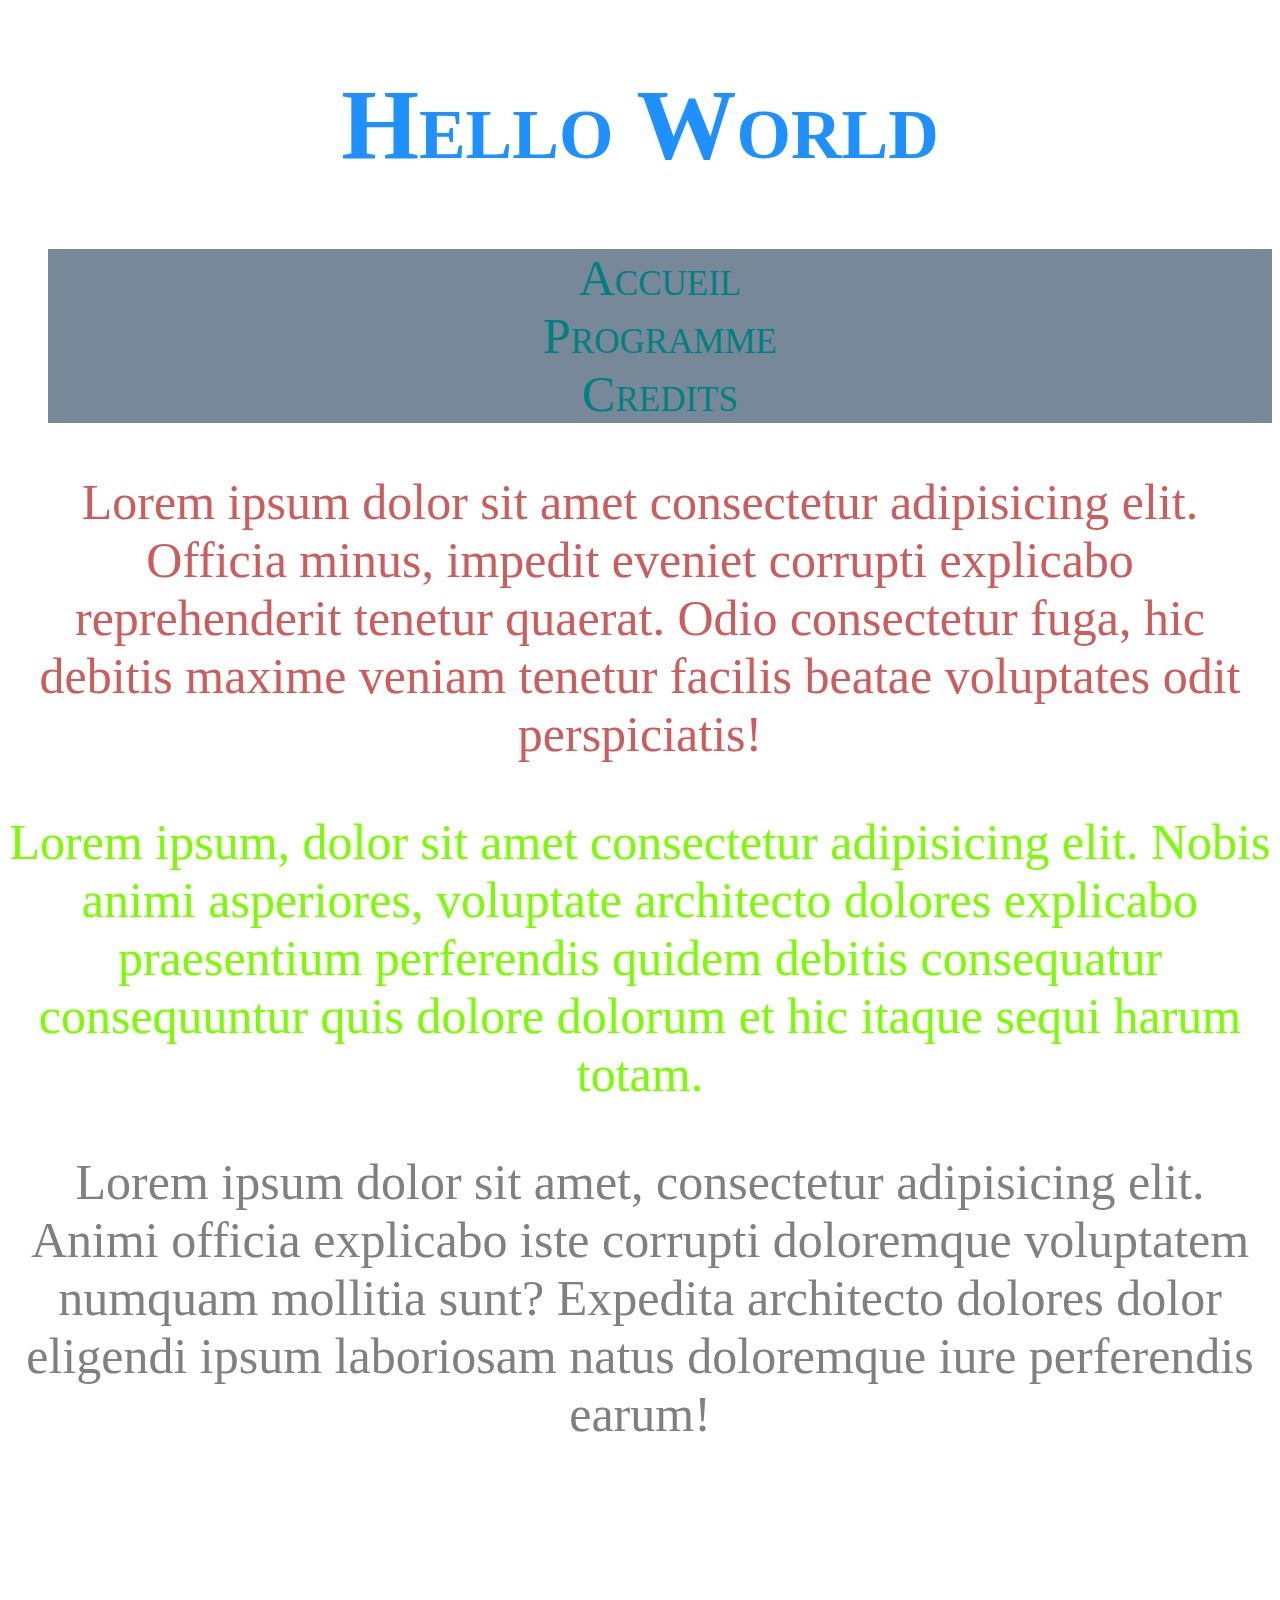
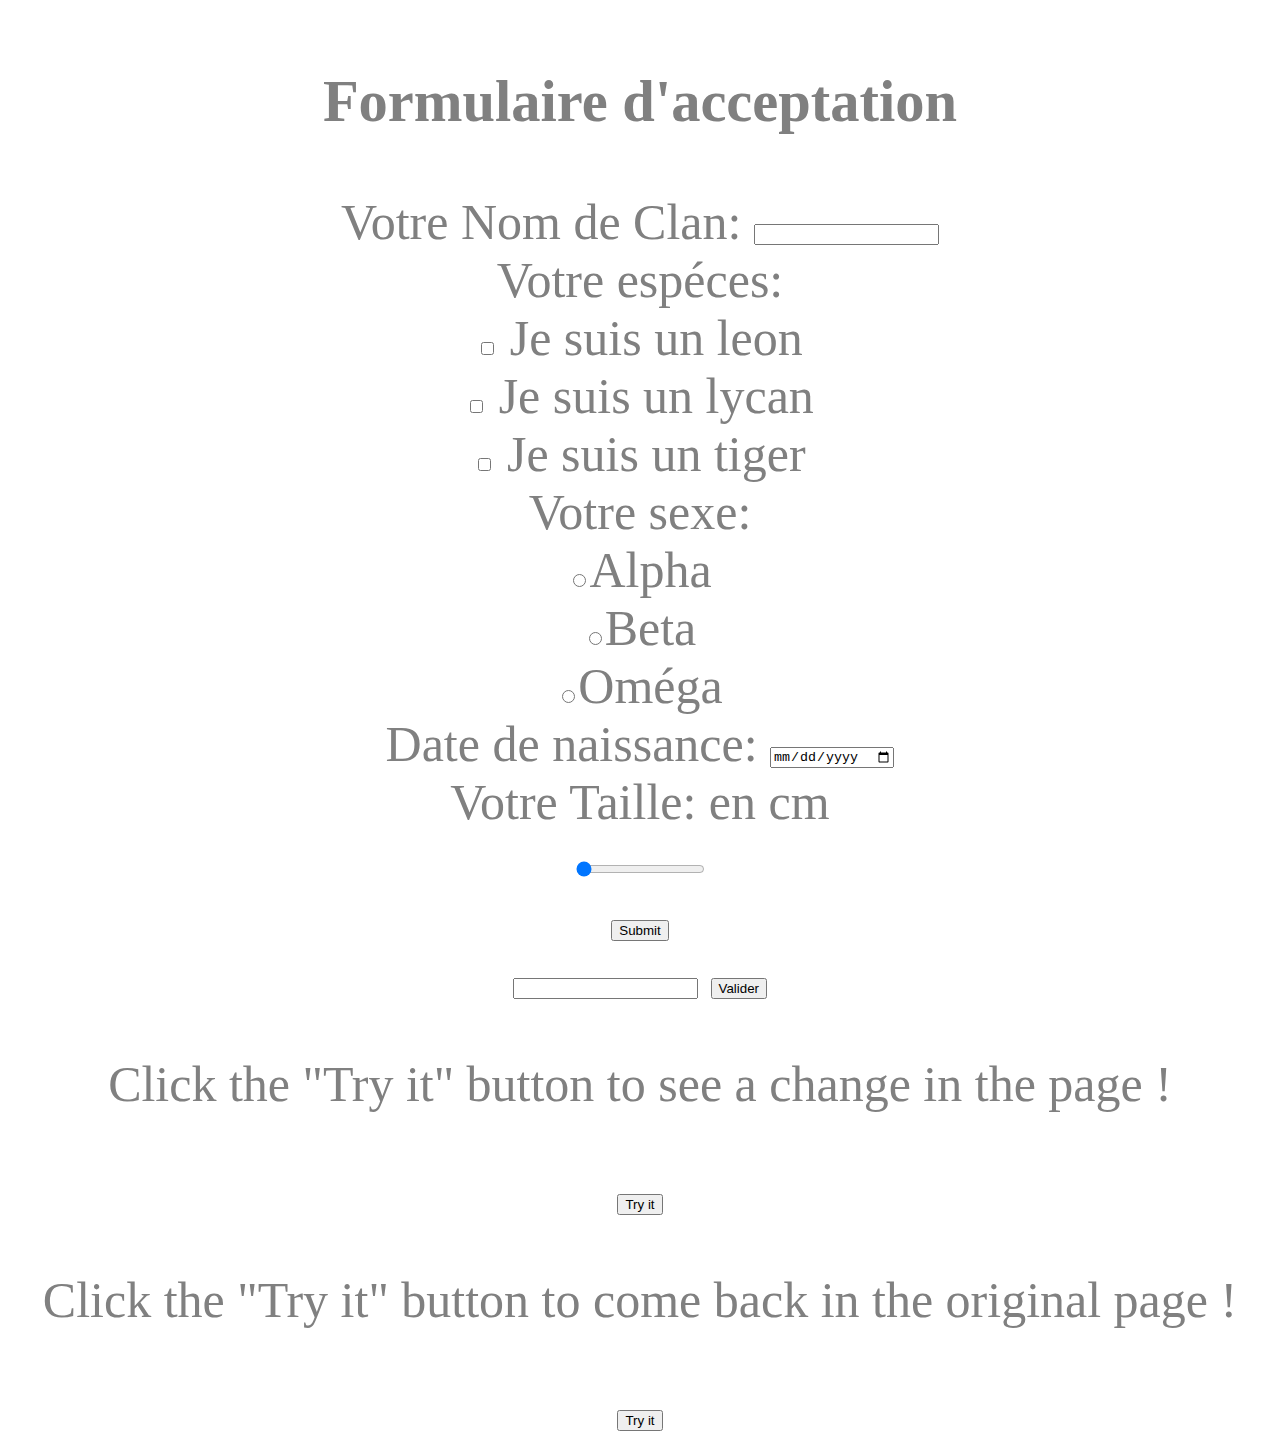
<file: index.html>
<!DOCTYPE html>
<html lang="fr">
<head>
    <meta charset="UTF-8">
    <title>Documents 21 octobre 2019</title>
    <link rel="stylesheet" href="css/style.css">
</head>
<body>
<Main>
<H1 id="title">Hello World</H1>
<ul>
    <li class="list-elements" id="one" >Accueil</li>
    <li class="list-elements" id="two" >Programme</li>
    <li class="list-elements" id="three">Credits</li>
</ul>
<p id="p1">Lorem ipsum dolor sit amet consectetur adipisicing elit. Officia minus, impedit eveniet corrupti explicabo reprehenderit tenetur quaerat. Odio consectetur fuga, hic debitis maxime veniam tenetur facilis beatae voluptates odit perspiciatis!</p>
<p id="p2">Lorem ipsum, dolor sit amet consectetur adipisicing elit. Nobis animi asperiores, voluptate architecto dolores explicabo praesentium perferendis quidem debitis consequatur consequuntur quis dolore dolorum et hic itaque sequi harum totam.</p>
<p id="p3">Lorem ipsum dolor sit amet, consectetur adipisicing elit. Animi officia explicabo iste corrupti doloremque voluptatem numquam mollitia sunt? Expedita architecto dolores dolor eligendi ipsum laboriosam natus doloremque iure perferendis earum!</p>

<br><br>

<h3>Formulaire d'acceptation</h3>
<form action="./valid.html">
    <label for= "name">Votre Nom de Clan:</label>
    <input type="text" name="name"><br>
    <label for="species">Votre espéces:</label><br>
    <input type="checkbox" name="species1" value="werelion"> Je suis un leon <br>
    <input type="checkbox" name="species2" value="werewolf"> Je suis un lycan <br>
    <input type="checkbox" name="species3" value="tigerwere"> Je suis un tiger <br>
    <label for="radio">Votre sexe:</label><br>
    <input type="radio" name="genre">Alpha<br>
    <input type="radio" name="genre">Beta<br>
    <input type="radio" name="genre">Oméga<br>
    <label for="date">Date de naissance:</label>
    <input type="date"name="date"><br>
    <label for="taille">Votre Taille: en cm</label>
    <div class="slidecontainer">
        <input type="range" min="100" max="250" value="100" class="slider" id="myRange">
    </div>
    <input type="submit">
     
</form>   




        <input type ="text">
        <button>Valider</button>

        <p>Click the "Try it" button to see a change in the page !</p>

        <button id= "onclick">Try it</button>

        <p>Click the "Try it" button to come back in the original page !</p>

        <button onclick="myFunction()">Try it</button>
        
        
        <!-- <p>hhjoipopoipiuiiozaeuijopkjàjjkoksdezée"rf</p> -->
    </Main>
    <script src="js/script.js"></script>
</body>
</html>
</file>
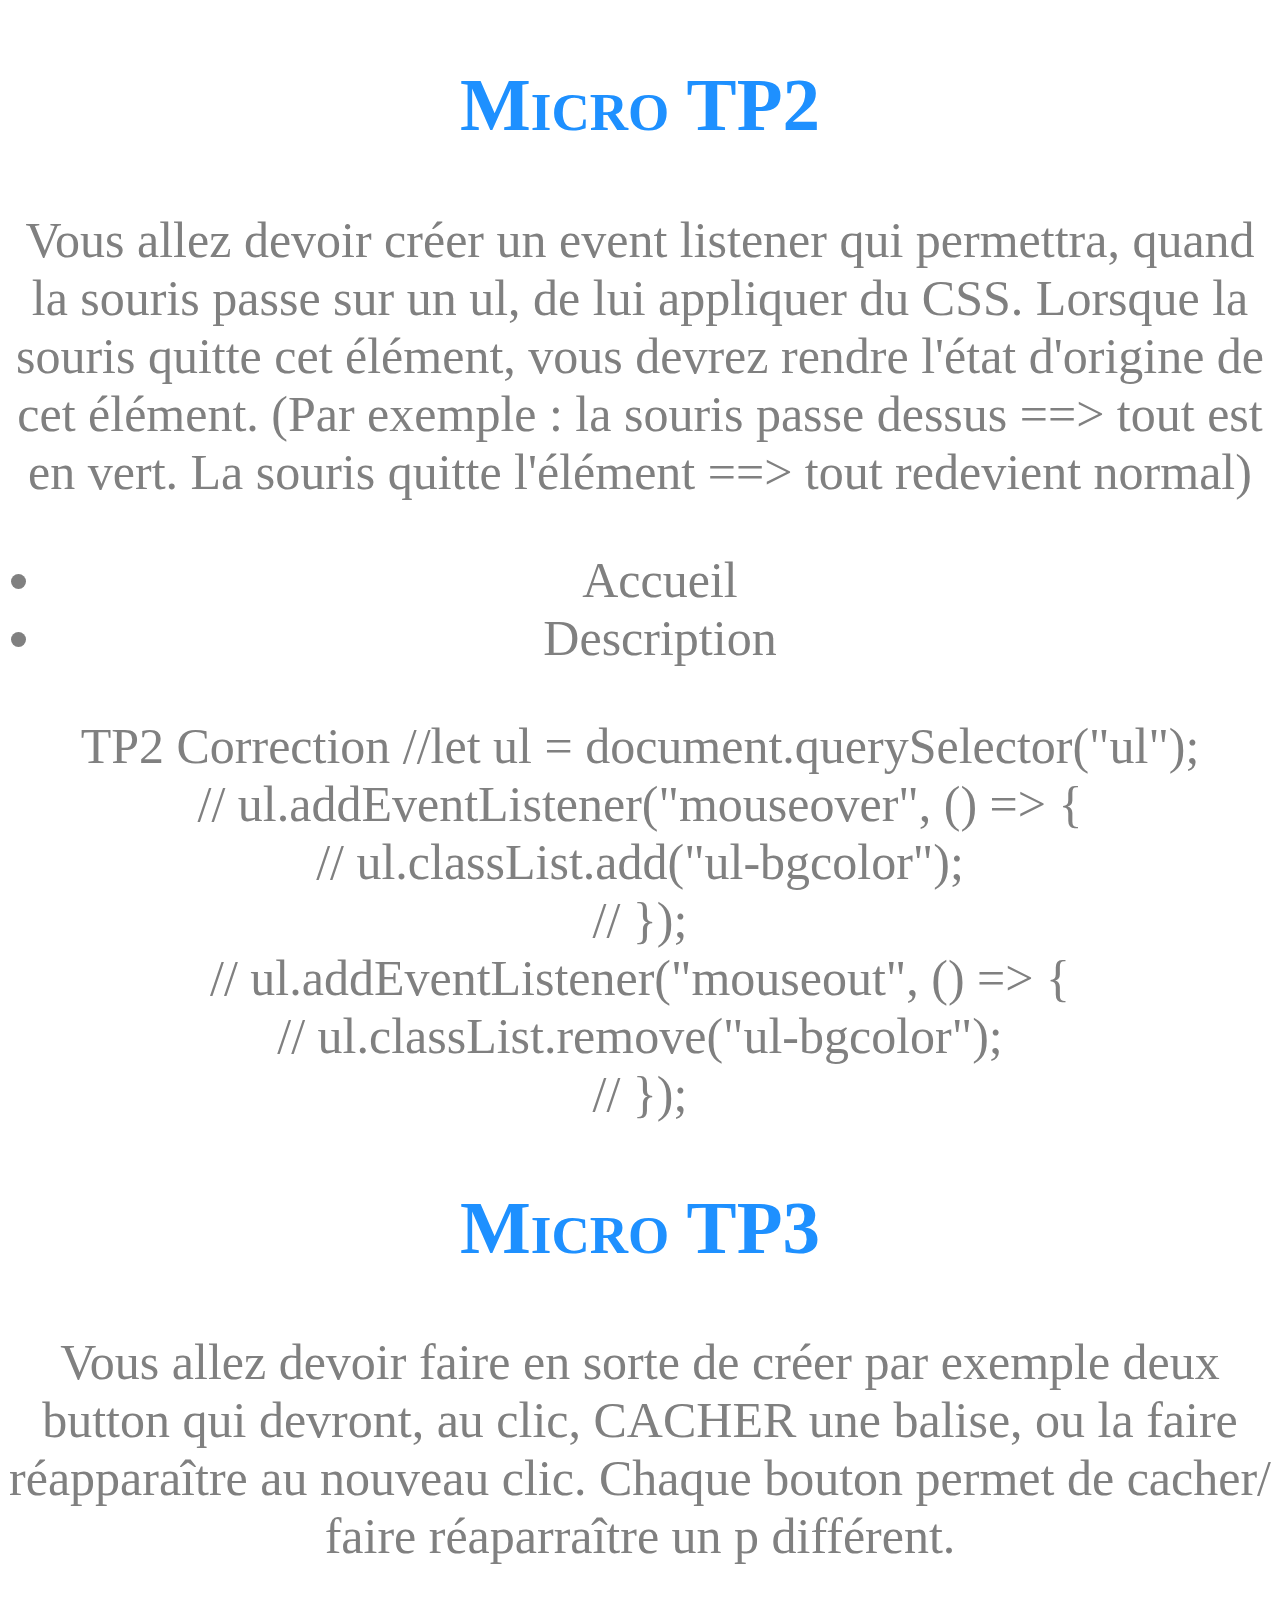
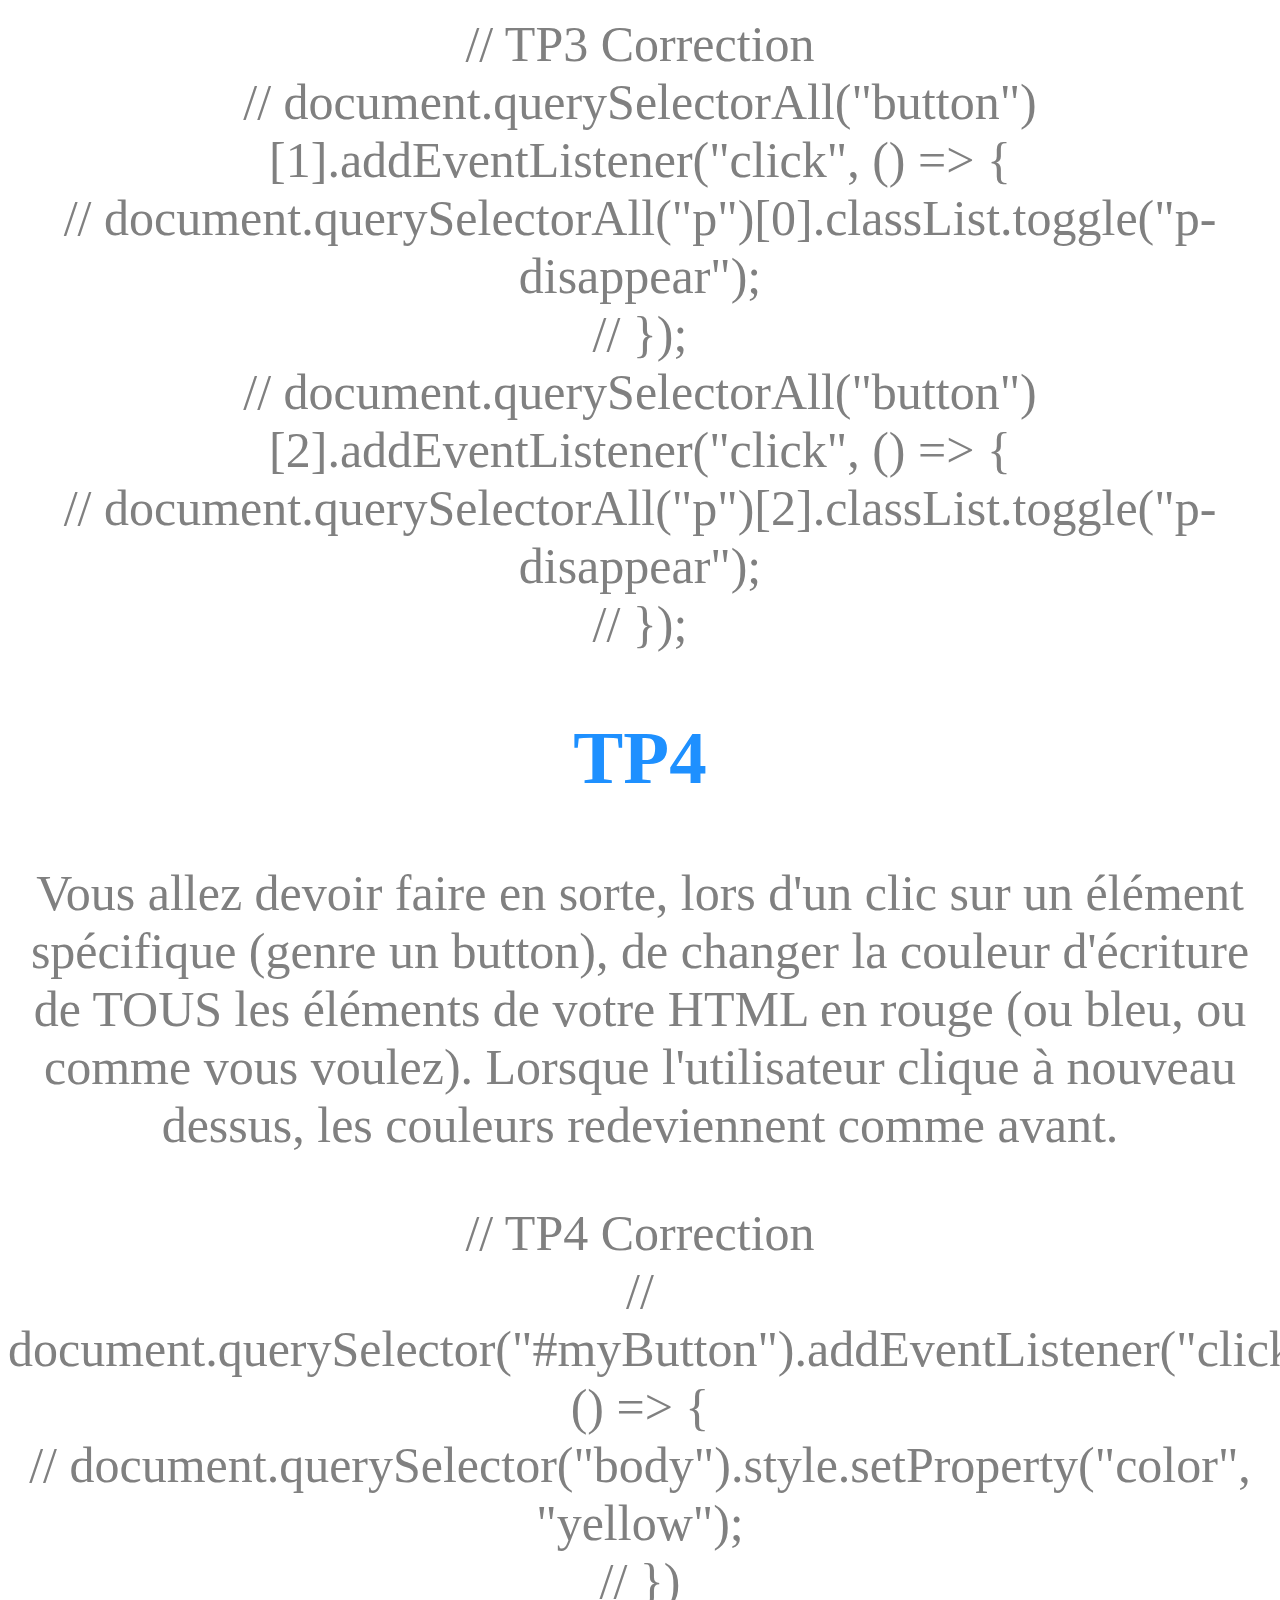
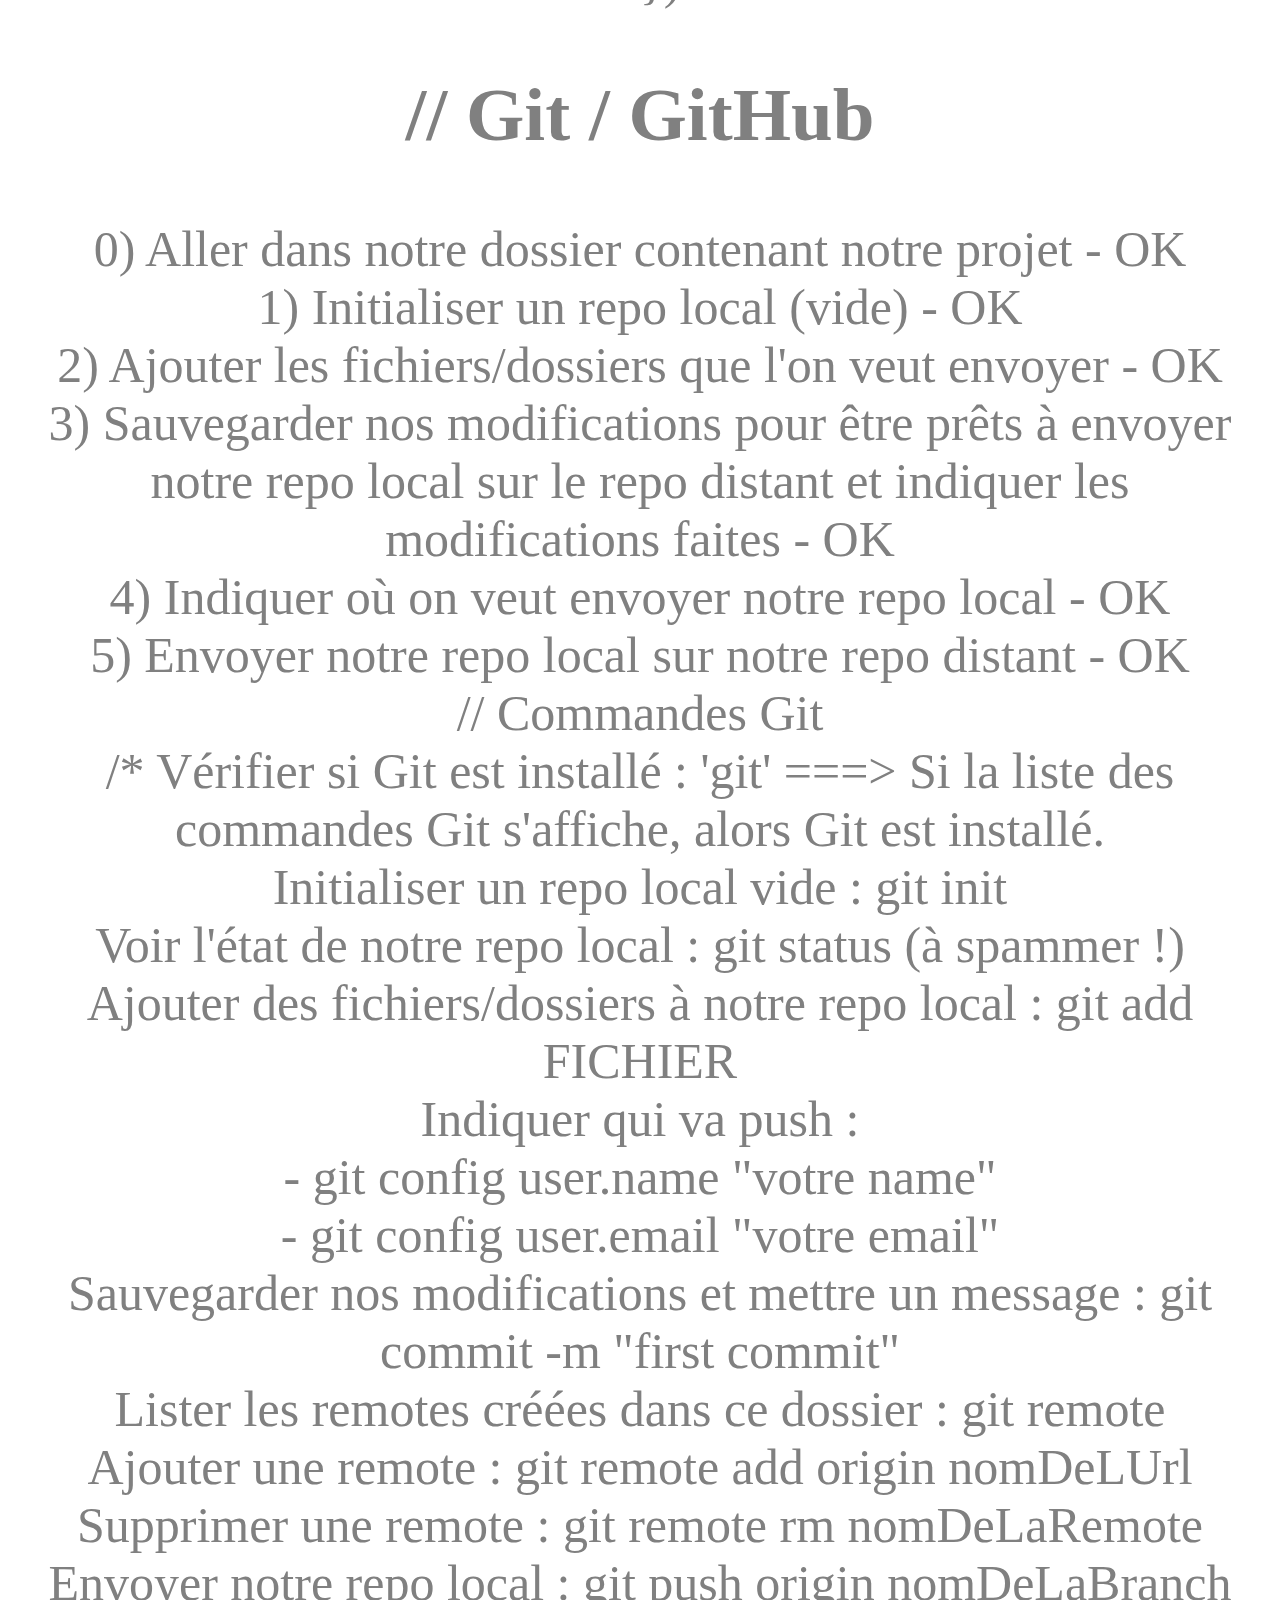
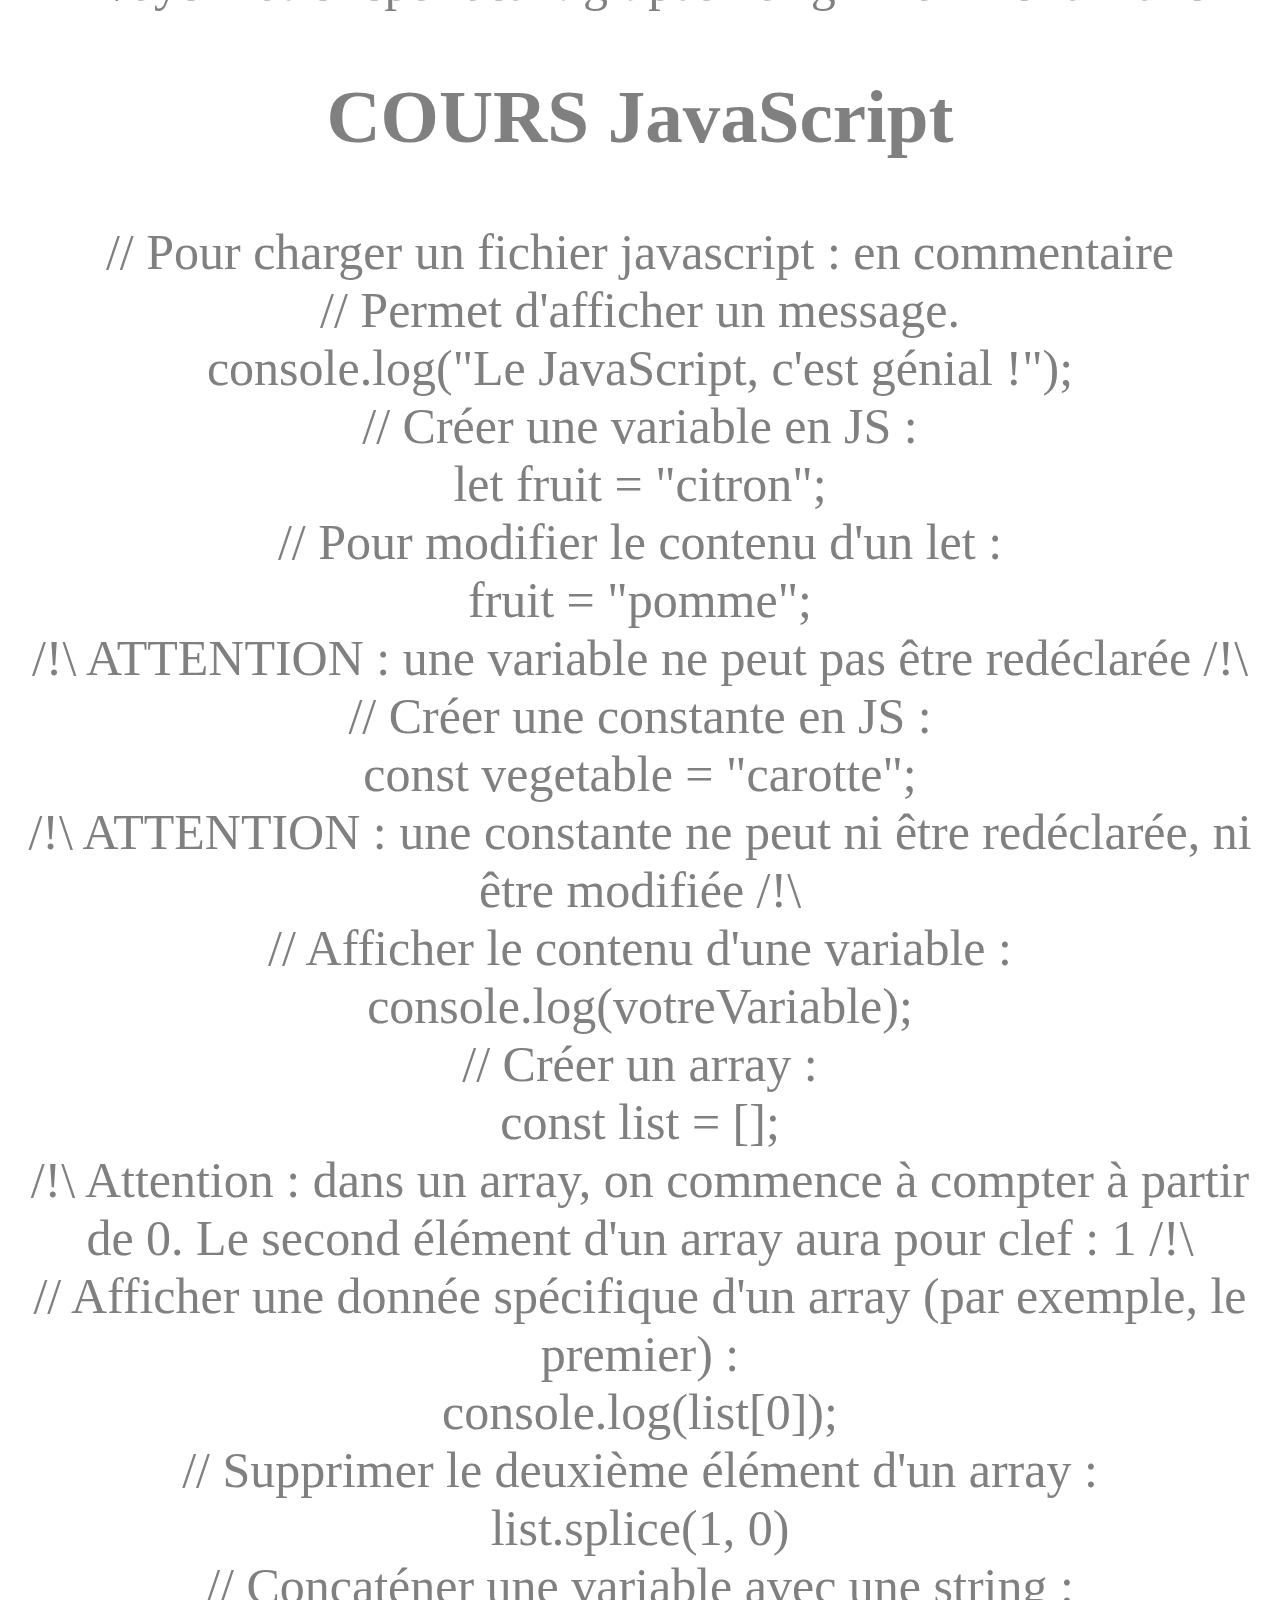
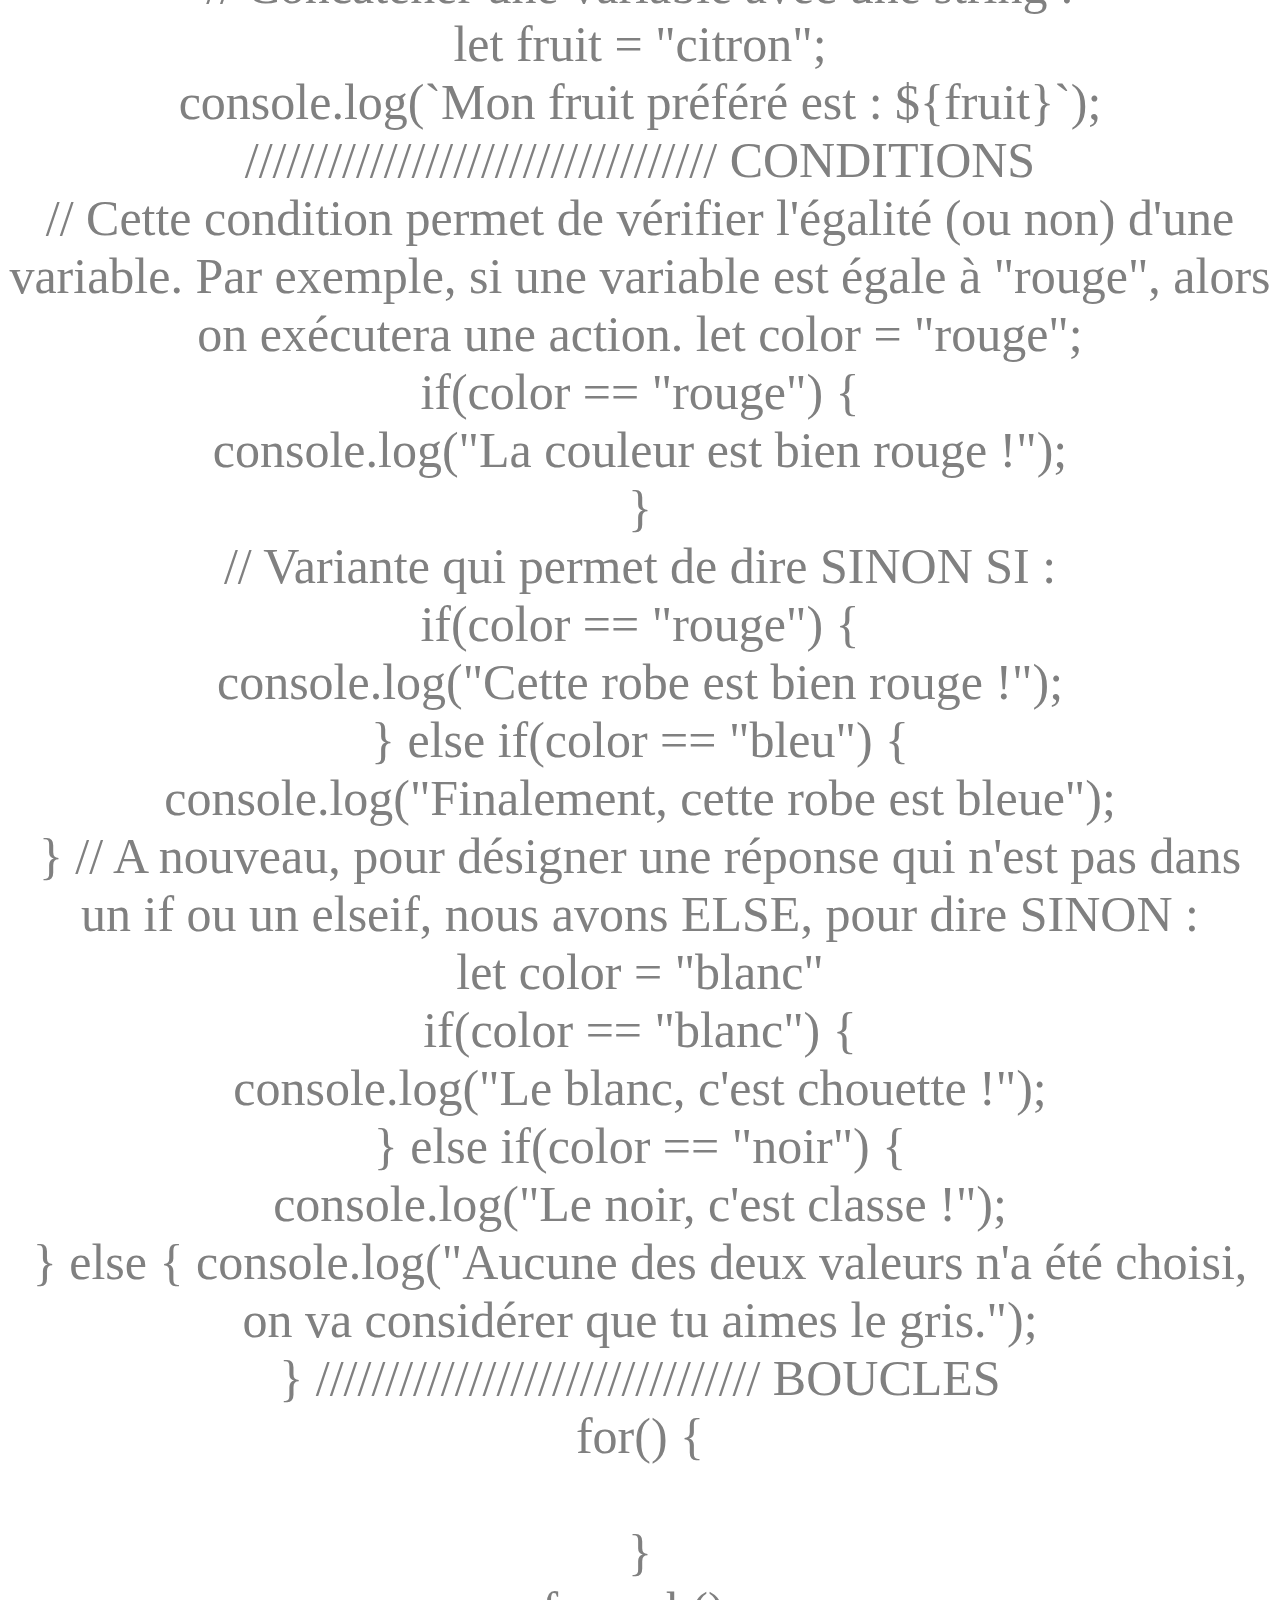
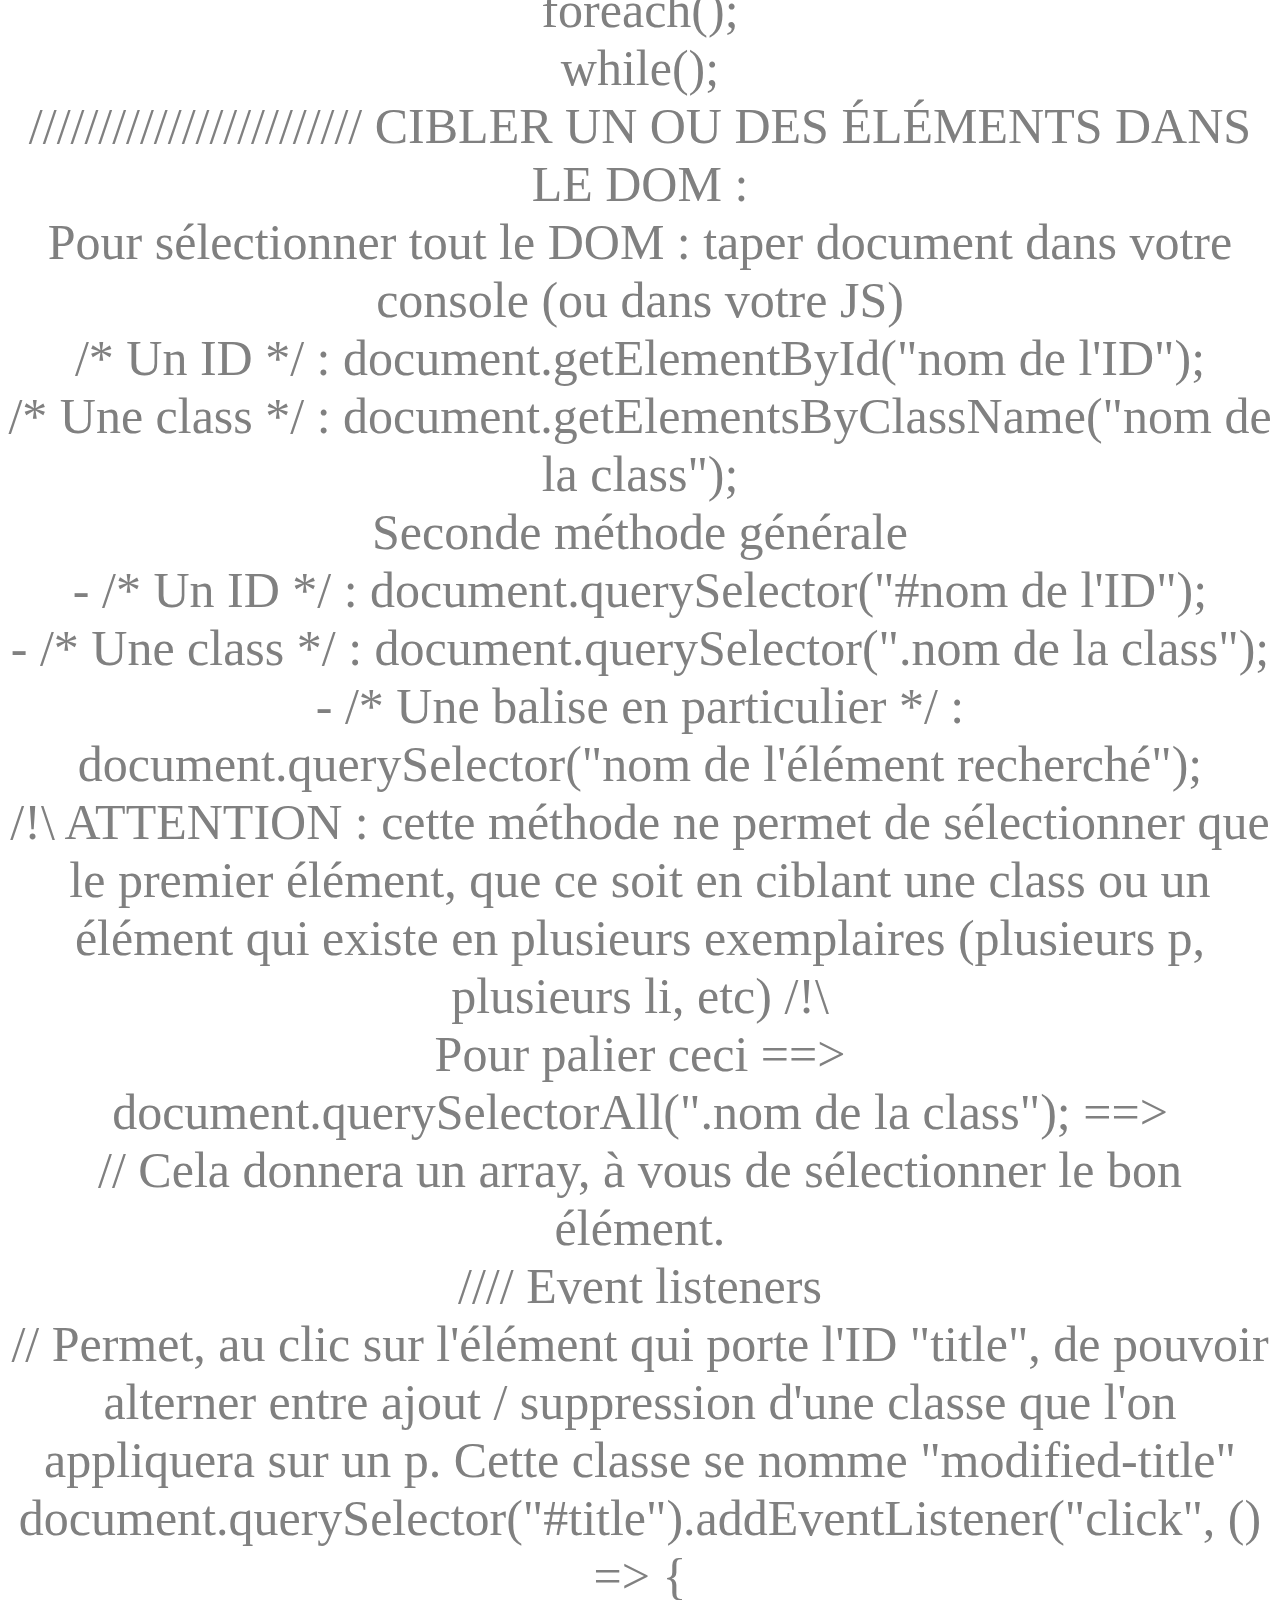
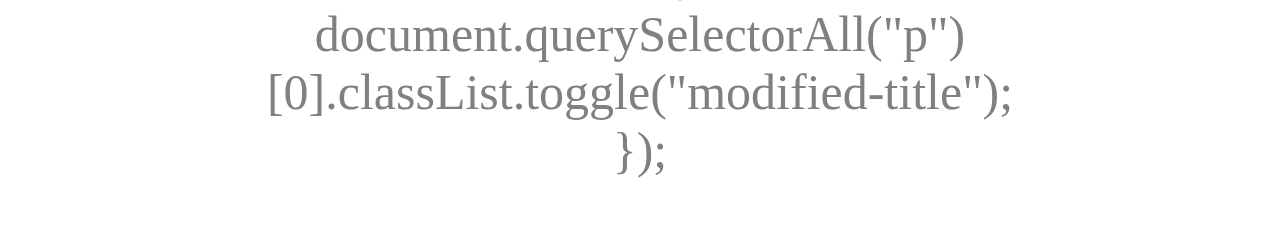
<file: tp.html>
<!DOCTYPE html>
<html lang="fr">
<head>
    <meta charset="UTF-8">
    <title>Exercices</title>
    <link rel="stylesheet" href="css/style.css">
</head>
<body>
<Main>
<h2 id="title">Micro TP2</h2>
    <p>Vous allez devoir créer un event listener qui permettra, quand la souris passe sur un ul, de lui appliquer du CSS. Lorsque la souris quitte cet élément, vous devrez rendre l'état d'origine de cet élément. (Par exemple : la souris passe dessus ==> tout est en vert. La souris quitte l'élément ==> tout redevient normal)</p>

    <ul class="clickandChange">
        <li >Accueil</li>
        <li>Description</li>
    </ul>
    <p>TP2 Correction
        //let ul = document.querySelector("ul");
        <br>
        // ul.addEventListener("mouseover", () => { <br>
        // ul.classList.add("ul-bgcolor");<br>
        // });<br>
        // ul.addEventListener("mouseout", () => {<br>
        // ul.classList.remove("ul-bgcolor");<br>
        // });<br>
        </p>
<h2 id="title">Micro TP3</h2>
    <p>Vous allez devoir faire en sorte de créer par exemple deux button qui devront, au clic, CACHER une balise, ou la faire réapparaître au nouveau clic. Chaque bouton permet de cacher/ faire réaparraître un p différent.</p>
    <p>
        // TP3 Correction <br>
        // document.querySelectorAll("button")[1].addEventListener("click", () => { <br>
        //     document.querySelectorAll("p")[0].classList.toggle("p-disappear");<br>
        // });<br>
        // document.querySelectorAll("button")[2].addEventListener("click", () => { <br>
        // document.querySelectorAll("p")[2].classList.toggle("p-disappear");<br>
        // });<br>
    </p>

<h2 id="title">TP4</h2>
    <p>Vous allez devoir faire en sorte, lors d'un clic sur un élément spécifique (genre un button), de changer la couleur d'écriture de TOUS les éléments de votre HTML en rouge (ou bleu, ou comme vous voulez). Lorsque l'utilisateur clique à nouveau dessus, les couleurs redeviennent comme avant.</p>

    <p>
       
    // TP4 Correction <br>
    // document.querySelector("#myButton").addEventListener("click", () => { <br>
    //     document.querySelector("body").style.setProperty("color", "yellow");<br>
    // }) <br>
    </p>

<h2>// Git / GitHub</h2>
    <p>
    0) Aller dans notre dossier contenant notre projet - OK <br>
    1) Initialiser un repo local (vide) - OK <br>
    2) Ajouter les fichiers/dossiers que l'on veut envoyer - OK <br>
    3) Sauvegarder nos modifications pour être prêts à envoyer notre repo local sur le repo distant et indiquer les modifications faites - OK <br>
    4) Indiquer où on veut envoyer notre repo local - OK <br>
    5) Envoyer notre repo local sur notre repo distant - OK <br>
    
    // Commandes Git <br>
    /*
        Vérifier si Git est installé : 'git'   ===> Si la liste des commandes Git s'affiche, alors Git est installé. <br>            
        Initialiser un repo local vide : git init <br>
        
        Voir l'état de notre repo local : git status (à spammer !) <br>
        
        Ajouter des fichiers/dossiers à notre repo local : git add FICHIER <br>
        
        Indiquer qui va push : <br>
            - git config user.name "votre name" <br>
            - git config user.email "votre email"<br>
        
        Sauvegarder nos modifications et mettre un message : git commit -m "first commit" <br>
        
        Lister les remotes créées dans ce dossier : git remote <br>
        
        Ajouter une remote : git remote add origin nomDeLUrl<br>
        
        Supprimer une remote : git remote rm nomDeLaRemote<br>
        
        Envoyer notre repo local : git push origin nomDeLaBranch<br>
    </p>

<h2>COURS JavaScript</h2>   
    
    <p>// Pour charger un fichier javascript : en commentaire<br>
    <!-- <script src="js/script.js"></script> -->
    
    // Permet d'afficher un message.<br>
    console.log("Le JavaScript, c'est génial !");<br>
    
    // Créer une variable en JS : <br>
    let fruit = "citron";<br>
    // Pour modifier le contenu d'un let :<br>
    fruit = "pomme";<br>
    /!\ ATTENTION : une variable ne peut pas être redéclarée /!\<br>
    
    // Créer une constante en JS : <br>
    const vegetable = "carotte";<br>
    /!\ ATTENTION : une constante ne peut ni être redéclarée, ni être modifiée /!\<br>
    
    // Afficher le contenu d'une variable :<br>
    console.log(votreVariable);<br>
    
    // Créer un array :<br>
    const list = [];<br>
    /!\ Attention : dans un array, on commence à compter à partir de 0. Le second élément d'un array aura pour clef : 1 /!\<br>
    
    // Afficher une donnée spécifique d'un array (par exemple, le premier) :<br>
    console.log(list[0]);<br>
    
    // Supprimer le deuxième élément d'un array :<br>
    list.splice(1, 0)<br>
    
    // Concaténer une variable avec une string :<br>
    let fruit = "citron";<br>
    console.log(`Mon fruit préféré est : ${fruit}`);<br>
    
    
    
    
    ////////////////////////////////// CONDITIONS <br>
    
    // Cette condition permet de vérifier l'égalité (ou non) d'une variable. Par exemple, si une variable est égale à "rouge", alors on exécutera une action.
    let color = "rouge";<br>
    
    if(color == "rouge") {<br>
        console.log("La couleur est bien rouge !");<br>
    }<br>
    
    // Variante qui permet de dire SINON SI :<br>
    if(color == "rouge") {<br>
        console.log("Cette robe est bien rouge !");<br>
    } else if(color == "bleu") {<br>
        console.log("Finalement, cette robe est bleue");<br>
    }
    
    // A nouveau, pour désigner une réponse qui n'est pas dans un if ou un elseif, nous avons ELSE, pour dire SINON :<br>
    let color = "blanc"<br>
    
    if(color == "blanc") {<br>
        console.log("Le blanc, c'est chouette !");<br>
    } else if(color == "noir") {<br>
        console.log("Le noir, c'est classe !");<br>
    } else {
        console.log("Aucune des deux valeurs n'a été choisi, on va considérer que tu aimes le gris.");<br>
    }
    
    
    //////////////////////////////// BOUCLES<br>
    
    for() {<br>
        <br>
    }<br>
    
    foreach();<br>
    
    while();<br>
    
    
    //////////////////////// CIBLER UN OU DES ÉLÉMENTS DANS LE DOM :<br>
    Pour sélectionner tout le DOM : taper document dans votre console (ou dans votre JS)<br>
    
    /* Un ID */ : document.getElementById("nom de l'ID");<br>
    /* Une class */ : document.getElementsByClassName("nom de la class");<br>
    
    Seconde méthode générale<br>
        - /* Un ID */ : document.querySelector("#nom de l'ID");<br>
        - /* Une class */ : document.querySelector(".nom de la class");<br>
        - /* Une balise en particulier */ : document.querySelector("nom de l'élément recherché");<br>
    /!\ ATTENTION : cette méthode ne permet de sélectionner que le premier élément, que ce soit en ciblant une class ou un élément qui existe en plusieurs exemplaires (plusieurs p, plusieurs li, etc) /!\<br>
    Pour palier ceci ==> <br>
        document.querySelectorAll(".nom de la class"); ==> <br>
            // Cela donnera un array, à vous de sélectionner le bon élément.<br>
    
    
    //// Event listeners<br>
    
    // Permet, au clic sur l'élément qui porte l'ID "title", de pouvoir alterner entre ajout / suppression d'une classe que l'on appliquera sur un p. Cette classe se nomme "modified-title"<br>
    document.querySelector("#title").addEventListener("click", () => {<br>
        document.querySelectorAll("p")[0].classList.toggle("modified-title");<br>
    });<br>
    </p>
</Main>
    <script src="js/script.js"></script>
</body>
</html>
</file>
<file: css/style.css>
main{
    color: gray;
    font-size: 50px;
    text-align: center;
    text-decoration:none;
   
}
#title{
    color: dodgerblue;
    font-variant-caps: small-caps;
    
}
#modified-title{
    color:teal;
    font-variant-caps: titling-caps;
    background-color: rgb(148, 204, 198);
}
ul{
    list-style-image:"none"
}
.list-elements{
    text-decoration: none;
    font-variant-caps: small-caps;    
    color:teal;
    border-radius: 20% 3px black;
    background-color: lightslategray;
    list-style-type:none
   
}
#p1{
    color: indianred;
}
#p2{
    color: lawngreen;
}
</file>
